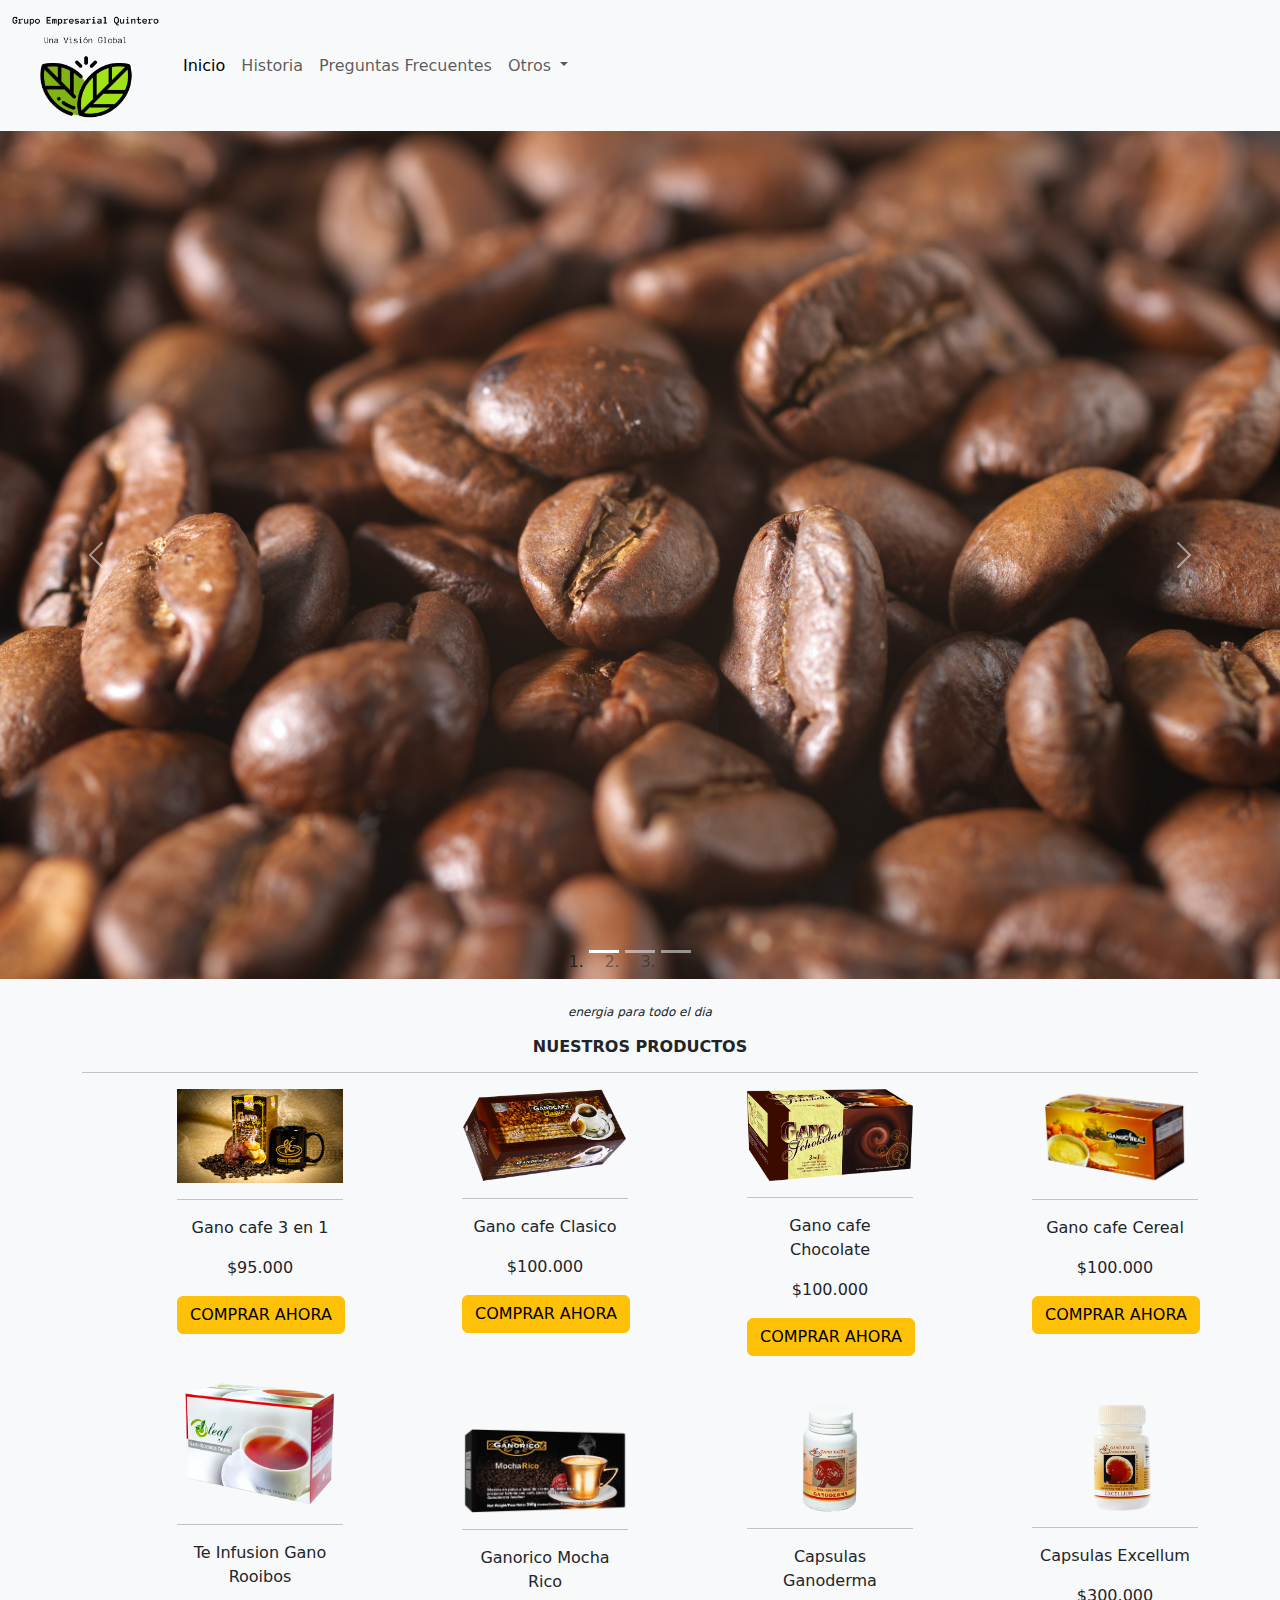
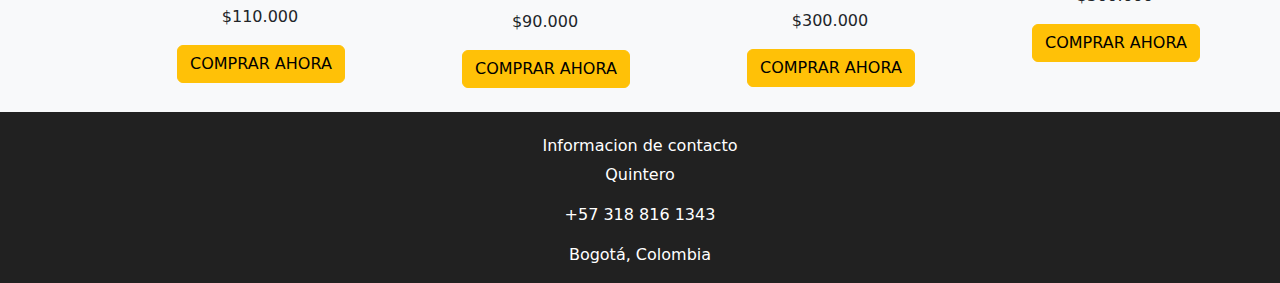
<file: final/index.html>
<!DOCTYPE html>
<html lang="en">
<head>
    <meta charset="UTF-8">
    <meta http-equiv="X-UA-Compatible" content="IE=edge">
    <meta name="viewport" content="width=device-width, initial-scale=1.0">
    <title>Document</title>
    <!-- Enlace a estilos css -->
    <link rel="stylesheet" href="css/style.css">

    <!-- Enlace a estilos bootstrap -->
    <link rel="stylesheet" href="css/bootstrap/bootstrap.min.css">
    
    <!-- enlazar iconos -->
    <link href='https://unpkg.com/boxicons@2.1.4/css/boxicons.min.css' rel='stylesheet'>
    <!-- <link rel="stylesheet" href="final/fontawesome/css/all.css"> -->
</head>
<body style="background-color: #f8f9fa;">
        <nav class="navbar navbar-expand-lg navbar-light bg-light"> 
            <div class="container-fluid">
              <a class="navbar-brand" href="#">
                <img src="img/logo/logo_transparent.png" width="147px">
              </a>
              <button class="navbar-toggler" type="button" data-bs-toggle="collapse" data-bs-target="#navbarNavDropdown" aria-controls="navbarNavDropdown" aria-expanded="false" aria-label="Toggle navigation">
                <span class="navbar-toggler-icon"></span>
              </button>
              <div class="collapse navbar-collapse" id="navbarNavDropdown">
                <ul class="navbar-nav">
                  <li class="nav-item">
                    <a class="nav-link active" aria-current="page" href="index.html">Inicio</a>
                  </li>
                  <li class="nav-item">
                    <a class="nav-link" href="historia.html">Historia</a>
                  </li>
                  <li class="nav-item">
                    <a class="nav-link" href="preguntas.html">Preguntas Frecuentes</a>
                  </li>
                  <li class="nav-item dropdown">
                    <a class="nav-link dropdown-toggle" href="#" id="navbarDropdownMenuLink" role="button" data-bs-toggle="dropdown" aria-expanded="false">
                      Otros
                    </a>
                    <ul class="dropdown-menu" aria-labelledby="navbarDropdownMenuLink">
                      <li><a class="dropdown-item" href="testimonios.html">Testimonios</a></li>
                      <li><a class="dropdown-item" href="#">Ingresar a la app</a></li>
                      <li><a class="dropdown-item" href="#">Carrito de compras</a></li>
                    </ul>
                  </li>
                </ul>
              </div>
            </div>
          </nav>

            <div class="row">
                <div class="col-lg-12">
                    <div id="carouselExampleIndicators" class="carousel slide" data-bs-ride="carousel">
                        <ol class="carousel-indicators">
                        <li data-bs-target="#carouselExampleIndicators" data-bs-slide-to="0" class="active"></li>
                        <li data-bs-target="#carouselExampleIndicators" data-bs-slide-to="1"></li>
                        <li data-bs-target="#carouselExampleIndicators" data-bs-slide-to="2"></li>
                        </ol>
                        <div class="carousel-inner">
                        <div class="carousel-item active">
                            <img class="d-block w-100" src="img/img8.jpg" alt="First slide">
                        </div>
                        <div class="carousel-item">
                            <img class="d-block w-100" src="img/coffee2.jpg" alt="Second slide">
                        </div>
                        <div class="carousel-item">
                            <img class="d-block w-100" src="img/coffee.jpg" alt="Third slide">
                        </div>
                        </div>
                        <a class="carousel-control-prev" href="#carouselExampleIndicators" role="button" data-bs-slide="prev">
                        <span class="carousel-control-prev-icon" aria-hidden="true"></span>
                        <span class="sr-only"></span>
                        </a>
                        <a class="carousel-control-next" href="#carouselExampleIndicators" role="button" data-bs-slide="next">
                        <span class="carousel-control-next-icon" aria-hidden="true"></span>
                        <span class="sr-only"></span>
                        </a>
                    </div>
                </div>
            </div>
    <div class="container">
            <div class="row">
                <div class="col-lg-12">
                    <br>
                    <p id="pequeno">energia para todo el dia</p>
                    <h6 id="grande">NUESTROS PRODUCTOS</h6>
                    <hr>
                </div>
            </div>

        <main>
            <section>
            <div class="row">
                <div class="col-lg-1"></div>

                <div class="col-lg-2">
                    <img src="img/products/ganocafe3en1.jpg" width="100%" alt="">
                    <hr />
                    <p>Gano cafe 3 en 1</p>
                    <p>$95.000</p>
                    <input type="button" value="COMPRAR AHORA" class="btn btn-warning"><br><br>
                </div>

                <div class="col-lg-1"></div>

                <div class="col-lg-2">
                    <img src="img/products/clasico.png" width="100%" alt="">
                    <hr />
                    <p>Gano cafe Clasico</p>
                    <p>$100.000</p>
                    <input type="button" value="COMPRAR AHORA" class="btn btn-warning"><br><br>
                </div>

                <div class="col-lg-1"></div>

                <div class="col-lg-2">
                    <img src="img/products/ganochocolate.png" width="100%" alt="">
                    <hr />
                    <p>Gano cafe Chocolate</p>
                    <p>$100.000</p>
                    <input type="button" value="COMPRAR AHORA" class="btn btn-warning""><br><br>
                </div>

                <div class="col-lg-1"></div>
                
                <div class="col-lg-2">
                    <img src="img/products/ganocereal.png" width="85%" alt="">
                    <hr />
                    <p>Gano cafe Cereal</p>
                    <p>$100.000</p>
                    <input type="button" value="COMPRAR AHORA" class="btn btn-warning"><br><br>
                </div>
            </div>
            <div class="row">
                <div class="col-lg-1"></div>

                <div class="col-lg-2"> 
                    <img src="img/products/gano-rooibos.png" width="95%" alt="">
                    <hr />
                    <p>Te Infusion Gano Rooibos</p>
                    <p>$110.000</p>
                    <input type="button" value="COMPRAR AHORA" class="btn btn-warning">
                </div>

                <div class="col-lg-1"></div>

                <div class="col-lg-2">
                    <br>
                    <br>
                    <img src="img/products/mochagrico.png" width="100%" alt="">
                    <hr />
                    <p>Ganorico Mocha Rico</p>
                    <p>$90.000</p>
                    <input type="button" value="COMPRAR AHORA" class="btn btn-warning"><br><br>
                </div>

                <div class="col-lg-1"></div>

                <div class="col-lg-2">
                    <br>
                    <img src="img/products/capsulas-ganoderma.png" width="100%" alt="">
                    <hr />
                    <p>Capsulas Ganoderma</p>
                    <p>$300.000</p>
                    <input type="button" value="COMPRAR AHORA" class="btn btn-warning"><br><br>
                </div>

                <div class="col-lg-1"></div>

                <div class="col-lg-2">
                    <br>
                    <img src="img/products/capsulas-excellum.png" width="115%" alt="">
                    <hr />
                    <p>Capsulas Excellum</p>
                    <p>$300.000</p>
                    <input type="button" value="COMPRAR AHORA" class="btn btn-warning"><br><br>
                </div>

            </div>


            
            </section>
        </main>
    </div>
            <div class="row" id="chamo">
                <div class="col-lg-4"></div>
                <div class="col-lg-4">
                    <br>
                    <h6>Informacion de contacto</h6>
                    <p>Quintero</p>
                    <p>+57 318 816 1343</p>
                    <p>Bogotá, Colombia</p>
                </div>
                <div class="col-lg-4">
                </div>
            </div>



</body>
<script src="js/bootstrap/bootstrap.bundle.min.js" integrity="sha384-ENjdO4Dr2bkBIFxQpeoTz1HIcje39Wm4jDKdf19U8gI4ddQ3GYNS7NTKfAdVQSZe" crossorigin="anonymous"></script>
<script src="https://cdn.jsdelivr.net/npm/@popperjs/core@2.11.7/dist/umd/popper.min.js" integrity="sha384-zYPOMqeu1DAVkHiLqWBUTcbYfZ8osu1Nd6Z89ify25QV9guujx43ITvfi12/QExE" crossorigin="anonymous"></script>
<script src="https://cdn.jsdelivr.net/npm/bootstrap@5.3.0-alpha3/dist/js/bootstrap.min.js" integrity="sha384-Y4oOpwW3duJdCWv5ly8SCFYWqFDsfob/3GkgExXKV4idmbt98QcxXYs9UoXAB7BZ" crossorigin="anonymous"></script>
<link href="https://cdn.jsdelivr.net/npm/bootstrap@5.0.0/dist/css/bootstrap.min.css" rel="stylesheet" >
<script src="https://cdn.jsdelivr.net/npm/bootstrap@5.0.1/dist/js/bootstrap.min.js" integrity="sha384-Atwg2Pkwv9vp0ygtn1JAojH0nYbwNJLPhwyoVbhoPwBhjQPR5VtM2+xf0Uwh9KtT" crossorigin="anonymous"></script>
</html>
</file>
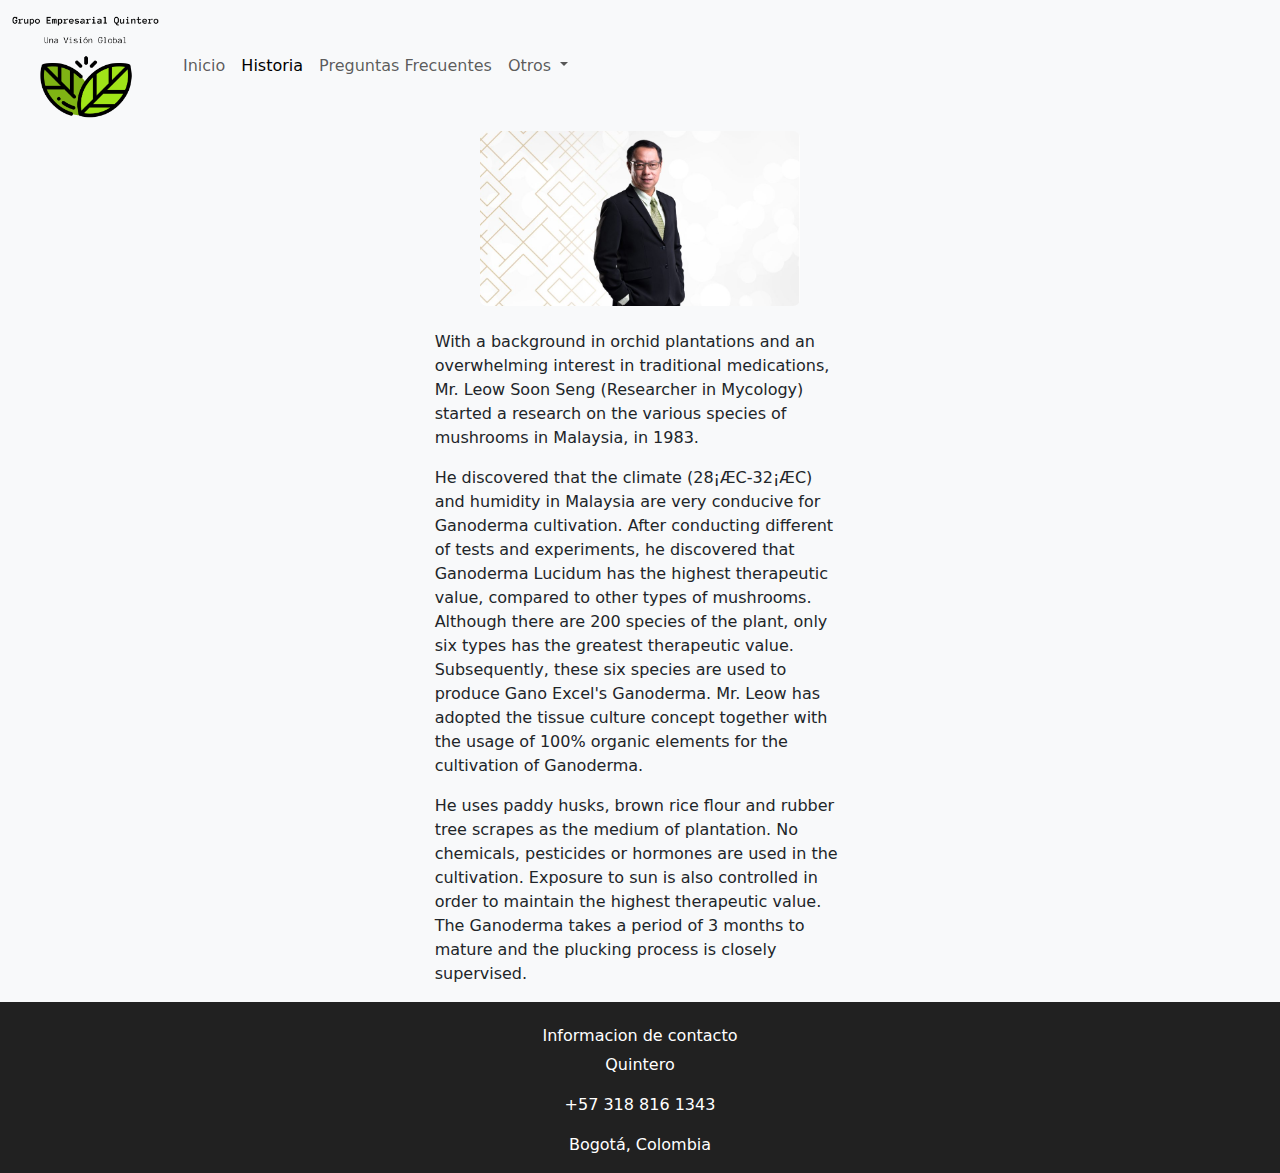
<file: final/historia.html>
<!DOCTYPE html>
<html lang="en">
<head>
    <meta charset="UTF-8">
    <meta http-equiv="X-UA-Compatible" content="IE=edge">
    <meta name="viewport" content="width=device-width, initial-scale=1.0">
    <title>Document</title>
    <!-- Enlace a estilos css -->
    <link rel="stylesheet" href="css/style.css">

    <!-- Enlace a estilos bootstrap -->
    <link rel="stylesheet" href="css/bootstrap/bootstrap.min.css">
    
    <!-- enlazar iconos -->
    <link href='https://unpkg.com/boxicons@2.1.4/css/boxicons.min.css' rel='stylesheet'>
    <!-- <link rel="stylesheet" href="final/fontawesome/css/all.css"> -->
</head>
<body style="background-color: #f8f9fa;">
    <nav class="navbar navbar-expand-lg navbar-light bg-light"> 
        <div class="container-fluid">
            <a class="navbar-brand" href="#">
            <img src="img/logo/logo_transparent.png" width="147px">
            </a>
            <button class="navbar-toggler" type="button" data-bs-toggle="collapse" data-bs-target="#navbarNavDropdown" aria-controls="navbarNavDropdown" aria-expanded="false" aria-label="Toggle navigation">
            <span class="navbar-toggler-icon"></span>
            </button>
            <div class="collapse navbar-collapse" id="navbarNavDropdown">
            <ul class="navbar-nav">
                <li class="nav-item">
                <a class="nav-link" href="index.html">Inicio</a>
                </li>
                <li class="nav-item">
                <a class="nav-link active" aria-current="page"  href="historia.html">Historia</a>
                </li>
                <li class="nav-item">
                <a class="nav-link" href="preguntas.html">Preguntas Frecuentes</a>
                </li>
                <li class="nav-item dropdown">
                <a class="nav-link dropdown-toggle" href="#" id="navbarDropdownMenuLink" role="button" data-bs-toggle="dropdown" aria-expanded="false">
                    Otros
                </a>
                <ul class="dropdown-menu" aria-labelledby="navbarDropdownMenuLink">
                    <li><a class="dropdown-item" href="testimonios.html">Testimonios</a></li>
                    <li><a class="dropdown-item" href="#">Ingresar a la app</a></li>
                    <li><a class="dropdown-item" href="#">Carrito de compras</a></li>
                </ul>
                </li>
            </ul>
            </div>
        </div>
    </nav>
    
    <!-- slider -->
    <div class="row">
        <div class="col-lg-12">
            <div id="carouselExampleSlidesOnly" class="carousel slide" data-bs-ride="carousel">
                <div class="carousel-inner">
                    <div class="carousel-item active">
                        <img src="img/complement/owner.png" class="d-block w-25" alt="..." id="center"><br>
                    </div>
                </div>
            </div>
        </div>
    </div>
    <div class="row">
        <div class="col-lg-4"></div>
        <div class="col-lg-4">
            <p>With a background in orchid plantations and an overwhelming interest in traditional medications, Mr. Leow Soon Seng (Researcher in Mycology) started a research on the various species of mushrooms in Malaysia, in 1983.</p>
            <p>He discovered that the climate (28¡ÆC-32¡ÆC) and humidity in Malaysia are very conducive for Ganoderma cultivation. After conducting different of tests and experiments, he discovered that Ganoderma Lucidum has the highest therapeutic value, compared to other types of mushrooms. Although there are 200 species of the plant, only six types has the greatest therapeutic value. Subsequently, these six species are used to produce Gano Excel's Ganoderma. Mr. Leow has adopted the tissue culture concept together with the usage of 100% organic elements for the cultivation of Ganoderma.</p>
            <p>He uses paddy husks, brown rice flour and rubber tree scrapes as the medium of plantation. No chemicals, pesticides or hormones are used in the cultivation. Exposure to sun is also controlled in order to maintain the highest therapeutic value. The Ganoderma takes a period of 3 months to mature and the plucking process is closely supervised.</p>
        </div>
        <div class="col-lg-4"></div>
    </div>
    
    <!-- footer -->
    <div class="row" id="chamo">
        <div class="col-lg-4"></div>
        <div class="col-lg-4">
            <br>
            <h6>Informacion de contacto</h6>
            <p>Quintero</p>
            <p>+57 318 816 1343</p>
            <p>Bogotá, Colombia</p>
        </div>
        <div class="col-lg-4">
        </div>
    </div>

</body>
<script src="js/bootstrap/bootstrap.bundle.min.js" integrity="sha384-ENjdO4Dr2bkBIFxQpeoTz1HIcje39Wm4jDKdf19U8gI4ddQ3GYNS7NTKfAdVQSZe" crossorigin="anonymous"></script>
<script src="https://cdn.jsdelivr.net/npm/@popperjs/core@2.11.7/dist/umd/popper.min.js" integrity="sha384-zYPOMqeu1DAVkHiLqWBUTcbYfZ8osu1Nd6Z89ify25QV9guujx43ITvfi12/QExE" crossorigin="anonymous"></script>
<script src="https://cdn.jsdelivr.net/npm/bootstrap@5.3.0-alpha3/dist/js/bootstrap.min.js" integrity="sha384-Y4oOpwW3duJdCWv5ly8SCFYWqFDsfob/3GkgExXKV4idmbt98QcxXYs9UoXAB7BZ" crossorigin="anonymous"></script>
<link href="https://cdn.jsdelivr.net/npm/bootstrap@5.0.0/dist/css/bootstrap.min.css" rel="stylesheet" >
<script src="https://cdn.jsdelivr.net/npm/bootstrap@5.0.1/dist/js/bootstrap.min.js" integrity="sha384-Atwg2Pkwv9vp0ygtn1JAojH0nYbwNJLPhwyoVbhoPwBhjQPR5VtM2+xf0Uwh9KtT" crossorigin="anonymous"></script>
</html>
</file>
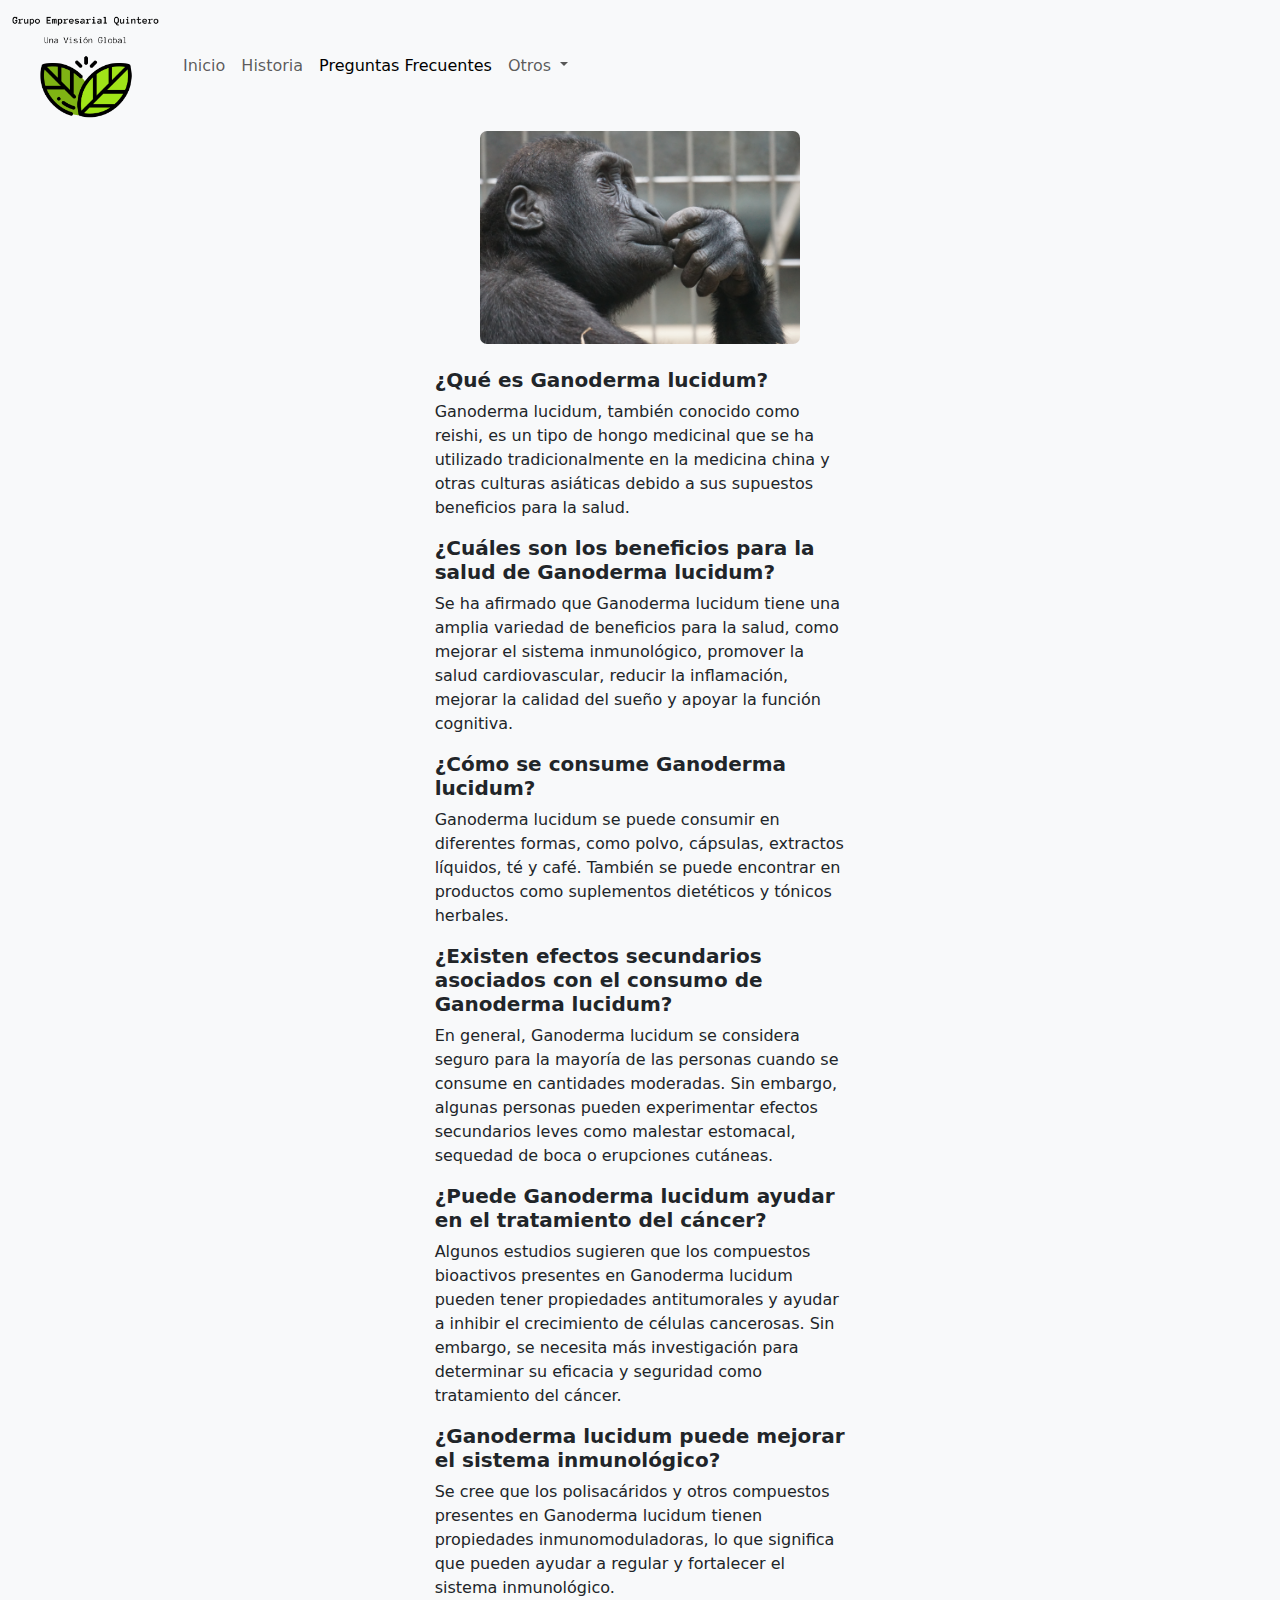
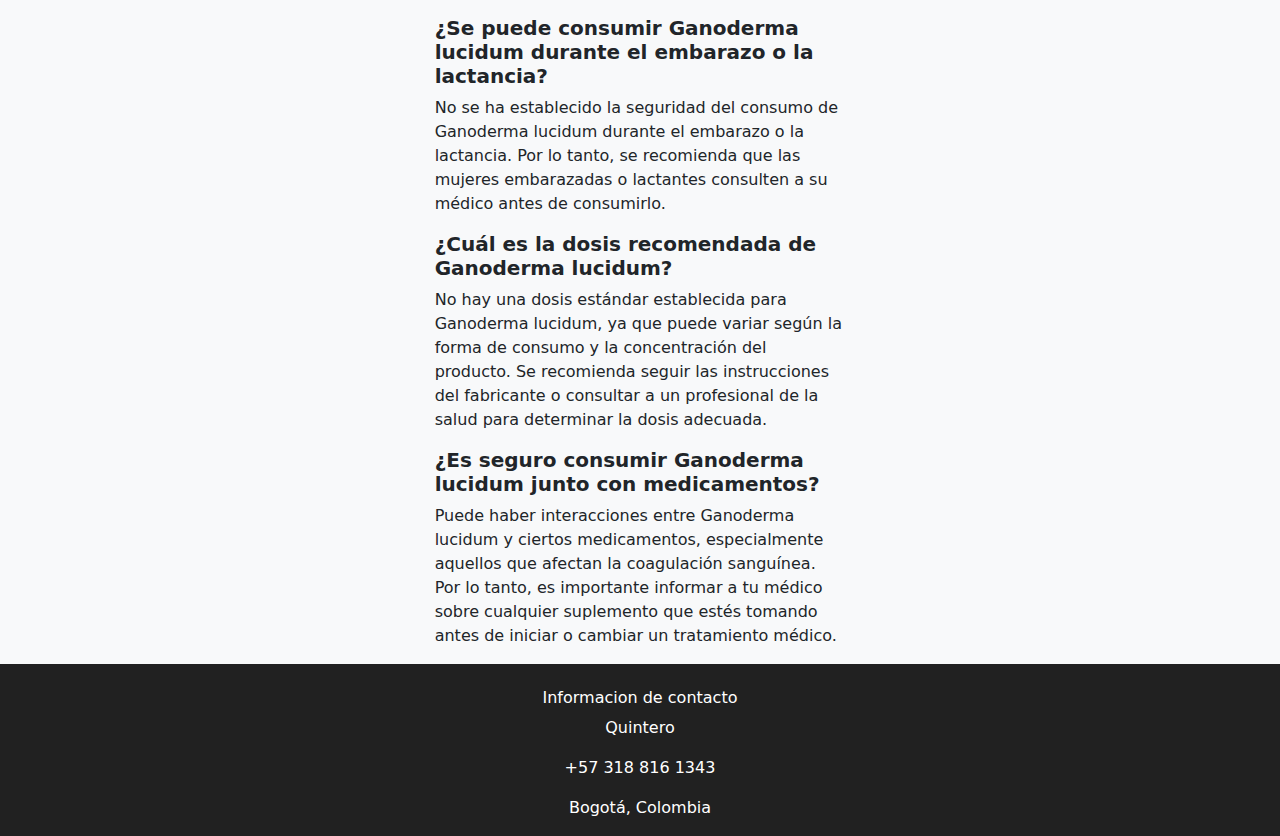
<file: final/preguntas.html>
<!DOCTYPE html>
<html lang="en">
<head>
    <meta charset="UTF-8">
    <meta http-equiv="X-UA-Compatible" content="IE=edge">
    <meta name="viewport" content="width=device-width, initial-scale=1.0">
    <title>Document</title>
    <!-- Enlace a estilos css -->
    <link rel="stylesheet" href="css/style.css">

    <!-- Enlace a estilos bootstrap -->
    <link rel="stylesheet" href="css/bootstrap/bootstrap.min.css">
    
    <!-- enlazar iconos -->
    <link href='https://unpkg.com/boxicons@2.1.4/css/boxicons.min.css' rel='stylesheet'>
    <!-- <link rel="stylesheet" href="final/fontawesome/css/all.css"> -->
</head>
<body style="background-color: #f8f9fa;">
    <nav class="navbar navbar-expand-lg navbar-light bg-light"> 
        <div class="container-fluid">
            <a class="navbar-brand" href="#">
            <img src="img/logo/logo_transparent.png" width="147px">
            </a>
            <button class="navbar-toggler" type="button" data-bs-toggle="collapse" data-bs-target="#navbarNavDropdown" aria-controls="navbarNavDropdown" aria-expanded="false" aria-label="Toggle navigation">
            <span class="navbar-toggler-icon"></span>
            </button>
            <div class="collapse navbar-collapse" id="navbarNavDropdown">
            <ul class="navbar-nav">
                <li class="nav-item">
                <a class="nav-link" href="index.html">Inicio</a>
                </li>
                <li class="nav-item">
                <a class="nav-link" href="historia.html">Historia</a>
                </li>
                <li class="nav-item">
                <a class="nav-link active" aria-current="page" href="preguntas.html">Preguntas Frecuentes</a>
                </li>
                <li class="nav-item dropdown">
                <a class="nav-link dropdown-toggle" href="#" id="navbarDropdownMenuLink" role="button" data-bs-toggle="dropdown" aria-expanded="false">
                    Otros
                </a>
                <ul class="dropdown-menu" aria-labelledby="navbarDropdownMenuLink">
                    <li><a class="dropdown-item" href="testimonios.html">Testimonios</a></li>
                    <li><a class="dropdown-item" href="#">Ingresar a la app</a></li>
                    <li><a class="dropdown-item" href="#">Carrito de compras</a></li>
                </ul>
                </li>
            </ul>
            </div>
        </div>
    </nav>
    
    <!-- slider -->
    <div class="row">
        <div class="col-lg-12">
            <div id="carouselExampleSlidesOnly" class="carousel slide" data-bs-ride="carousel">
                <div class="carousel-inner">
                    <div class="carousel-item active">
                        <img src="img/complement/preguntas.jpg" class="d-block w-25" alt="..." id="center"><br>
                    </div>
                </div>
            </div>
        </div>
    </div>
    <div class="row">
        <div class="col-lg-4"></div>
        <div class="col-lg-4">
            <h5><strong>¿Qué es Ganoderma lucidum?</strong></h5>
            <p>Ganoderma lucidum, también conocido como reishi, es un tipo de hongo medicinal que se ha utilizado tradicionalmente en la medicina china y otras culturas asiáticas debido a sus supuestos beneficios para la salud.</p>
            <h5><strong>¿Cuáles son los beneficios para la salud de Ganoderma lucidum?</strong></h5>
            <p>Se ha afirmado que Ganoderma lucidum tiene una amplia variedad de beneficios para la salud, como mejorar el sistema inmunológico, promover la salud cardiovascular, reducir la inflamación, mejorar la calidad del sueño y apoyar la función cognitiva.</p>
            <h5><strong>¿Cómo se consume Ganoderma lucidum?</strong></h5>
            <p>Ganoderma lucidum se puede consumir en diferentes formas, como polvo, cápsulas, extractos líquidos, té y café. También se puede encontrar en productos como suplementos dietéticos y tónicos herbales.</p>
            <h5><strong>¿Existen efectos secundarios asociados con el consumo de Ganoderma lucidum?</strong></h5>
            <p>En general, Ganoderma lucidum se considera seguro para la mayoría de las personas cuando se consume en cantidades moderadas. Sin embargo, algunas personas pueden experimentar efectos secundarios leves como malestar estomacal, sequedad de boca o erupciones cutáneas.</p>
            <h5><strong>¿Puede Ganoderma lucidum ayudar en el tratamiento del cáncer?</strong></h5>
            <p>Algunos estudios sugieren que los compuestos bioactivos presentes en Ganoderma lucidum pueden tener propiedades antitumorales y ayudar a inhibir el crecimiento de células cancerosas. Sin embargo, se necesita más investigación para determinar su eficacia y seguridad como tratamiento del cáncer.
            </p>
            <h5><strong>¿Ganoderma lucidum puede mejorar el sistema inmunológico?</strong></h5>
            <p>Se cree que los polisacáridos y otros compuestos presentes en Ganoderma lucidum tienen propiedades inmunomoduladoras, lo que significa que pueden ayudar a regular y fortalecer el sistema inmunológico.</p>
            <h5><strong>¿Se puede consumir Ganoderma lucidum durante el embarazo o la lactancia?</strong></h5>
            <p>No se ha establecido la seguridad del consumo de Ganoderma lucidum durante el embarazo o la lactancia. Por lo tanto, se recomienda que las mujeres embarazadas o lactantes consulten a su médico antes de consumirlo.</p>
            <h5><strong>¿Cuál es la dosis recomendada de Ganoderma lucidum?</strong></h5>
            <p>No hay una dosis estándar establecida para Ganoderma lucidum, ya que puede variar según la forma de consumo y la concentración del producto. Se recomienda seguir las instrucciones del fabricante o consultar a un profesional de la salud para determinar la dosis adecuada.</p>
            <h5><strong>¿Es seguro consumir Ganoderma lucidum junto con medicamentos?</strong></h5>
            <p>Puede haber interacciones entre Ganoderma lucidum y ciertos medicamentos, especialmente aquellos que afectan la coagulación sanguínea. Por lo tanto, es importante informar a tu médico sobre cualquier suplemento que estés tomando antes de iniciar o cambiar un tratamiento médico.</p>
        </div>
        <div class="col-lg-4"></div>
    </div>
    
    <!-- footer -->
    <div class="row" id="chamo">
        <div class="col-lg-4"></div>
        <div class="col-lg-4">
            <br>
            <h6>Informacion de contacto</h6>
            <p>Quintero</p>
            <p>+57 318 816 1343</p>
            <p>Bogotá, Colombia</p>
        </div>
        <div class="col-lg-4">
        </div>
    </div>

</body>
<script src="js/bootstrap/bootstrap.bundle.min.js" integrity="sha384-ENjdO4Dr2bkBIFxQpeoTz1HIcje39Wm4jDKdf19U8gI4ddQ3GYNS7NTKfAdVQSZe" crossorigin="anonymous"></script>
<script src="https://cdn.jsdelivr.net/npm/@popperjs/core@2.11.7/dist/umd/popper.min.js" integrity="sha384-zYPOMqeu1DAVkHiLqWBUTcbYfZ8osu1Nd6Z89ify25QV9guujx43ITvfi12/QExE" crossorigin="anonymous"></script>
<script src="https://cdn.jsdelivr.net/npm/bootstrap@5.3.0-alpha3/dist/js/bootstrap.min.js" integrity="sha384-Y4oOpwW3duJdCWv5ly8SCFYWqFDsfob/3GkgExXKV4idmbt98QcxXYs9UoXAB7BZ" crossorigin="anonymous"></script>
<link href="https://cdn.jsdelivr.net/npm/bootstrap@5.0.0/dist/css/bootstrap.min.css" rel="stylesheet" >
<script src="https://cdn.jsdelivr.net/npm/bootstrap@5.0.1/dist/js/bootstrap.min.js" integrity="sha384-Atwg2Pkwv9vp0ygtn1JAojH0nYbwNJLPhwyoVbhoPwBhjQPR5VtM2+xf0Uwh9KtT" crossorigin="anonymous"></script>
</html>
</file>
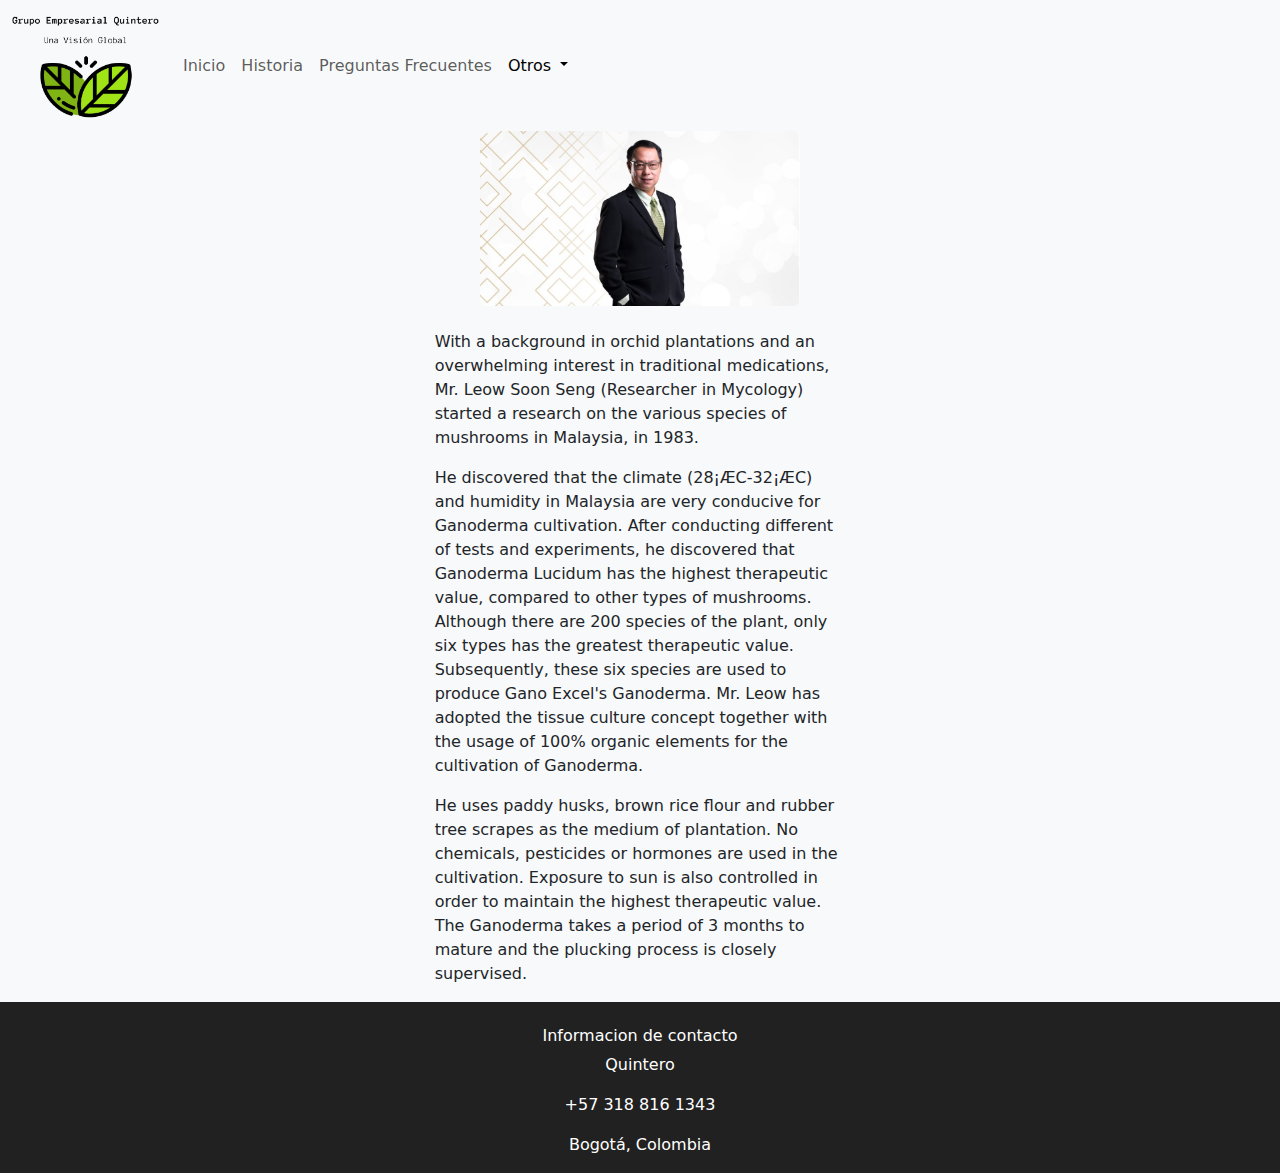
<file: final/testimonios.html>
<!DOCTYPE html>
<html lang="en">
<head>
    <meta charset="UTF-8">
    <meta http-equiv="X-UA-Compatible" content="IE=edge">
    <meta name="viewport" content="width=device-width, initial-scale=1.0">
    <title>Document</title>
    <!-- Enlace a estilos css -->
    <link rel="stylesheet" href="css/style.css">

    <!-- Enlace a estilos bootstrap -->
    <link rel="stylesheet" href="css/bootstrap/bootstrap.min.css">
    
    <!-- enlazar iconos -->
    <link href='https://unpkg.com/boxicons@2.1.4/css/boxicons.min.css' rel='stylesheet'>
    <!-- <link rel="stylesheet" href="final/fontawesome/css/all.css"> -->
</head>
<body style="background-color: #f8f9fa;">
    <nav class="navbar navbar-expand-lg navbar-light bg-light"> 
        <div class="container-fluid">
            <a class="navbar-brand" href="#">
            <img src="img/logo/logo_transparent.png" width="147px">
            </a>
            <button class="navbar-toggler" type="button" data-bs-toggle="collapse" data-bs-target="#navbarNavDropdown" aria-controls="navbarNavDropdown" aria-expanded="false" aria-label="Toggle navigation">
            <span class="navbar-toggler-icon"></span>
            </button>
            <div class="collapse navbar-collapse" id="navbarNavDropdown">
            <ul class="navbar-nav">
                <li class="nav-item">
                <a class="nav-link" href="index.html">Inicio</a>
                </li>
                <li class="nav-item">
                <a class="nav-link" href="historia.html">Historia</a>
                </li>
                <li class="nav-item">
                <a class="nav-link" href="preguntas.html">Preguntas Frecuentes</a>
                </li>
                <li class="nav-item dropdown">
                <a class="nav-link active dropdown-toggle" aria-current="page" href="#" id="navbarDropdownMenuLink" role="button" data-bs-toggle="dropdown" aria-expanded="false">
                    Otros
                </a>
                <ul class="dropdown-menu" aria-labelledby="navbarDropdownMenuLink">
                    <li><a class="dropdown-item" href="testimonios.html">Testimonios</a></li>
                    <li><a class="dropdown-item" href="#">Ingresar a la app</a></li>
                    <li><a class="dropdown-item" href="#">Carrito de compras</a></li>
                </ul>
                </li>
            </ul>
            </div>
        </div>
    </nav>
    
    <!-- slider -->
    <div class="row">
        <div class="col-lg-12">
            <div id="carouselExampleSlidesOnly" class="carousel slide" data-bs-ride="carousel">
                <div class="carousel-inner">
                    <div class="carousel-item active">
                        <img src="img/complement/owner.png" class="d-block w-25" alt="..." id="center"><br>
                    </div>
                </div>
            </div>
        </div>
    </div>
    <div class="row">
        <div class="col-lg-4"></div>
        <div class="col-lg-4">
            <p>With a background in orchid plantations and an overwhelming interest in traditional medications, Mr. Leow Soon Seng (Researcher in Mycology) started a research on the various species of mushrooms in Malaysia, in 1983.</p>
            <p>He discovered that the climate (28¡ÆC-32¡ÆC) and humidity in Malaysia are very conducive for Ganoderma cultivation. After conducting different of tests and experiments, he discovered that Ganoderma Lucidum has the highest therapeutic value, compared to other types of mushrooms. Although there are 200 species of the plant, only six types has the greatest therapeutic value. Subsequently, these six species are used to produce Gano Excel's Ganoderma. Mr. Leow has adopted the tissue culture concept together with the usage of 100% organic elements for the cultivation of Ganoderma.</p>
            <p>He uses paddy husks, brown rice flour and rubber tree scrapes as the medium of plantation. No chemicals, pesticides or hormones are used in the cultivation. Exposure to sun is also controlled in order to maintain the highest therapeutic value. The Ganoderma takes a period of 3 months to mature and the plucking process is closely supervised.</p>
        </div>
        <div class="col-lg-4"></div>
    </div>
    
    <!-- footer -->
    <div class="row" id="chamo">
        <div class="col-lg-4"></div>
        <div class="col-lg-4">
            <br>
            <h6>Informacion de contacto</h6>
            <p>Quintero</p>
            <p>+57 318 816 1343</p>
            <p>Bogotá, Colombia</p>
        </div>
        <div class="col-lg-4">
        </div>
    </div>

</body>
<script src="js/bootstrap/bootstrap.bundle.min.js" integrity="sha384-ENjdO4Dr2bkBIFxQpeoTz1HIcje39Wm4jDKdf19U8gI4ddQ3GYNS7NTKfAdVQSZe" crossorigin="anonymous"></script>
<script src="https://cdn.jsdelivr.net/npm/@popperjs/core@2.11.7/dist/umd/popper.min.js" integrity="sha384-zYPOMqeu1DAVkHiLqWBUTcbYfZ8osu1Nd6Z89ify25QV9guujx43ITvfi12/QExE" crossorigin="anonymous"></script>
<script src="https://cdn.jsdelivr.net/npm/bootstrap@5.3.0-alpha3/dist/js/bootstrap.min.js" integrity="sha384-Y4oOpwW3duJdCWv5ly8SCFYWqFDsfob/3GkgExXKV4idmbt98QcxXYs9UoXAB7BZ" crossorigin="anonymous"></script>
<link href="https://cdn.jsdelivr.net/npm/bootstrap@5.0.0/dist/css/bootstrap.min.css" rel="stylesheet" >
<script src="https://cdn.jsdelivr.net/npm/bootstrap@5.0.1/dist/js/bootstrap.min.js" integrity="sha384-Atwg2Pkwv9vp0ygtn1JAojH0nYbwNJLPhwyoVbhoPwBhjQPR5VtM2+xf0Uwh9KtT" crossorigin="anonymous"></script>
</html>
</file>
<file: final/css/style.css>
body{

    margin-right: auto;
    margin-left: auto;

}

.container{
    text-align: center;
}

#chamo{
    background-color: #212121;
    text-align: center;
    color: white;
}

#logo{
    width:70%;
}

#navegacion{
    padding-top: 50px;
    text-align: center;
}

#logito{
    font-size: 40px;
    padding-top: 50px;
}

#pequeno{
    font-size: 12px;
    font-style: italic;
}

#grande{
    font-weight: bold;
}

#center{
    margin: auto;
    border-radius: 7px;
}
</file>
